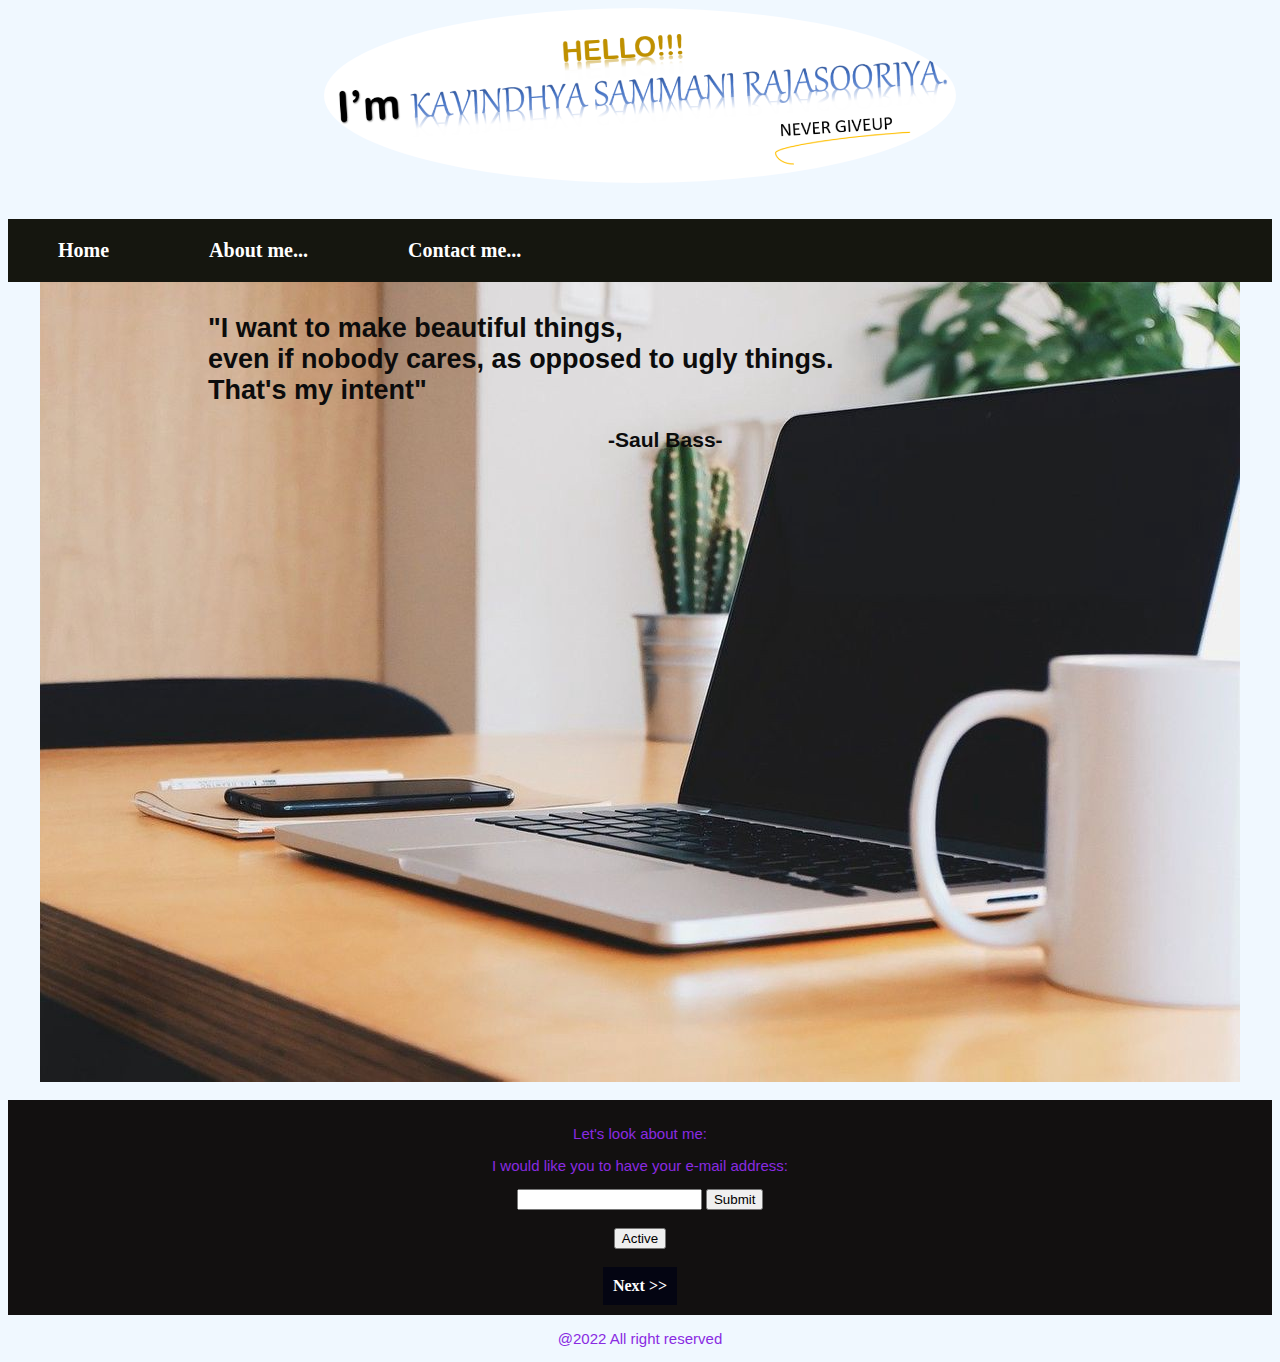
<file: index.html>
<!DOCTYPE html>
<html>
<head>
    <title>Personal website</title>
    <link rel="stylesheet" href="index.css">
    <meta name="viewport" content="width=device-width, initial-scale=1.0">
</head>
<body>

    <script >
        function myFunction() {
        alert("My email address is abc@gmail.com");
        }
        const email = document.getElementById("mail");
        email.addEventListener("input", (event) => {
        if (email.validity.typeMismatch) {
        email.setCustomValidity("I am expecting an e-mail address!");
        email.reportValidity();
        } 
        else {
        email.setCustomValidity("");
        }
        });
    </script>
    
    <img class="first" src="first.png" alt="my profile">
    <br><br>

    <ul>
        <li><a href="index.html">Home</a></li>
        <li><a href="secondpg.html">About me...</a></li>
        <li><a href="thirdpg.html">Contact me...</a></li>
    </ul>

    <div class="container">
        <img src="backgroundimage.jpg" alt="background">
        <div class="topleft"><h2>"I want to make beautiful things,<br> even if nobody cares, as opposed to ugly things. <br>That's my intent"</h2>
            <h3 class="pos_right">-Saul Bass-</h3>
        </div>
    </div>
    <br>

    <div class="footer">

        <p>Let's look about me:</p>

        <div>
            <form>
                <label for="mail">
                    <p>I would like you to have your e-mail address:</p>
                </label>

                <input type="email" id="mail" name="mail" />
                <button>Submit</button>
                <br><br>

                <button onclick="myFunction()">Active</button>
            </form>
        </div>
        <br>

        <div class="center">
            <a href="secondpg.html" class="next">Next >></a>
        </div>

    </div>

    <p>@2022 All right reserved</p>
    
</body>
</html>
</file>
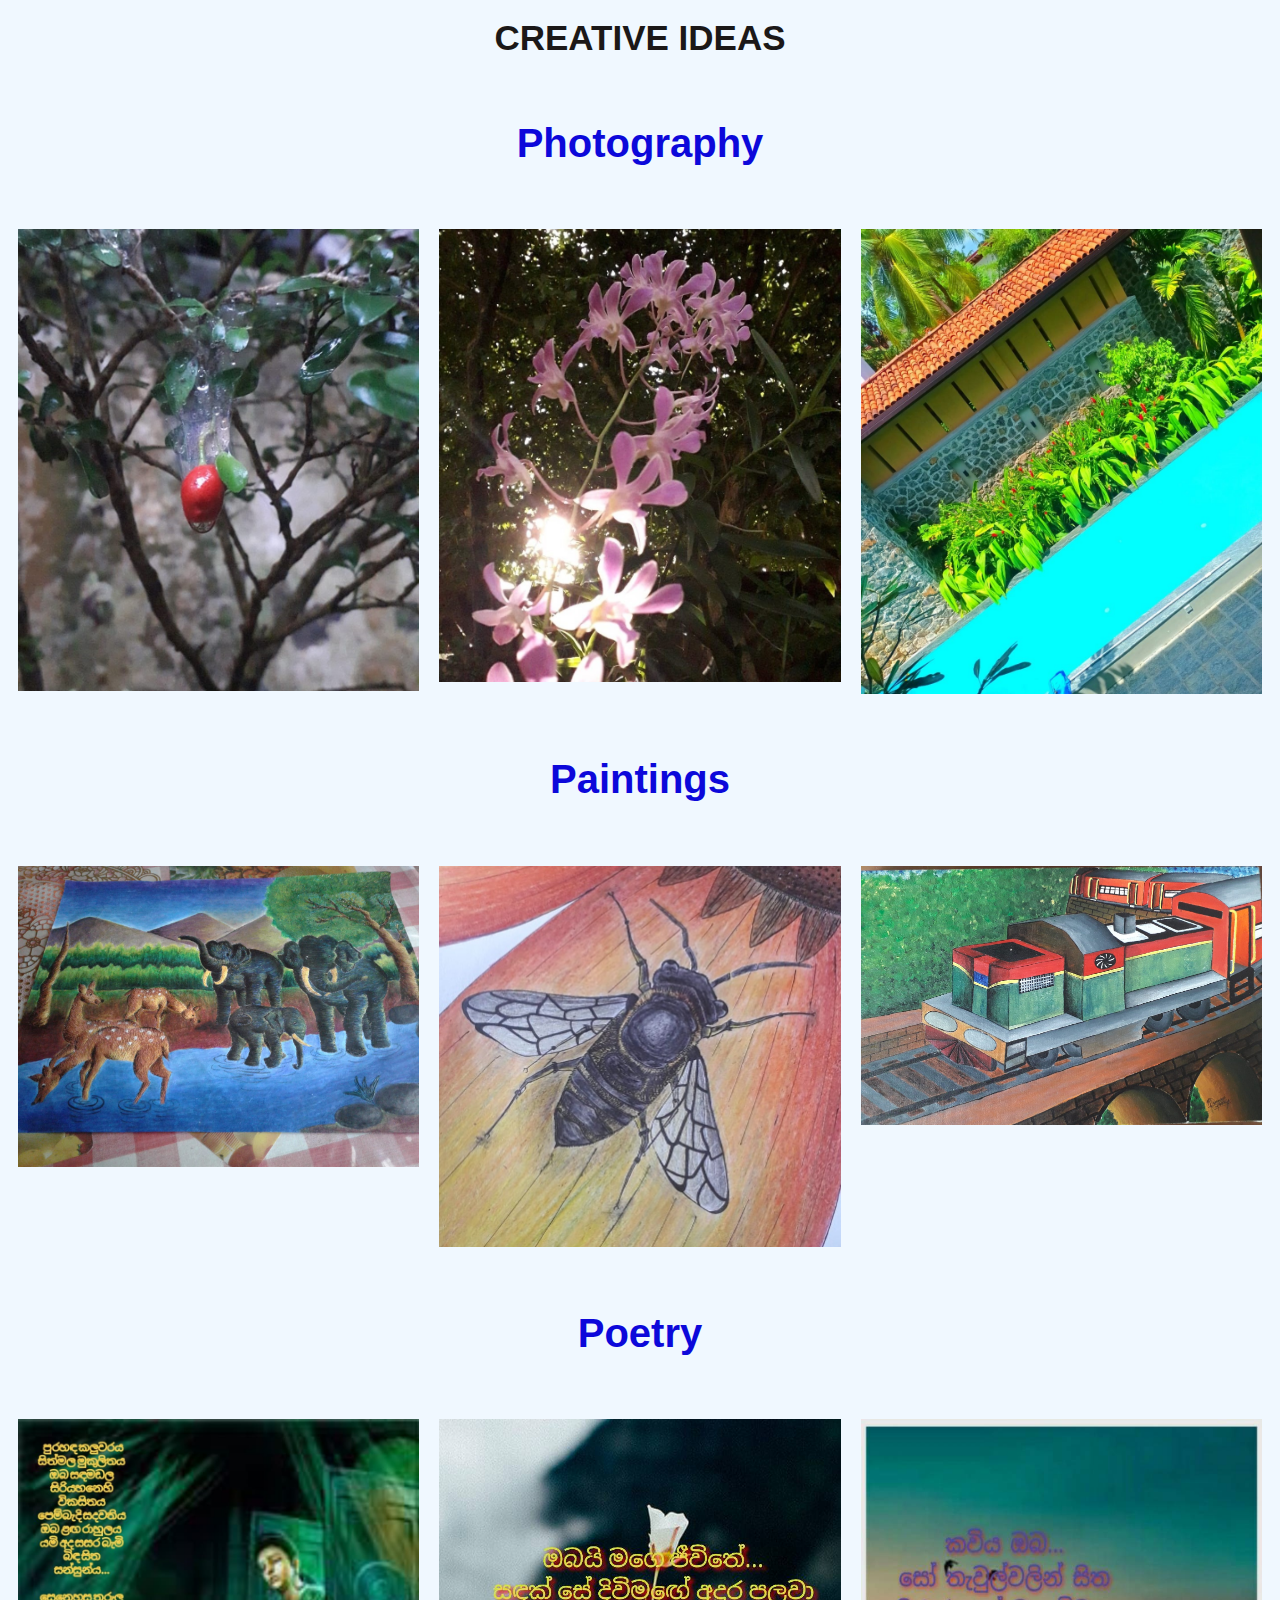
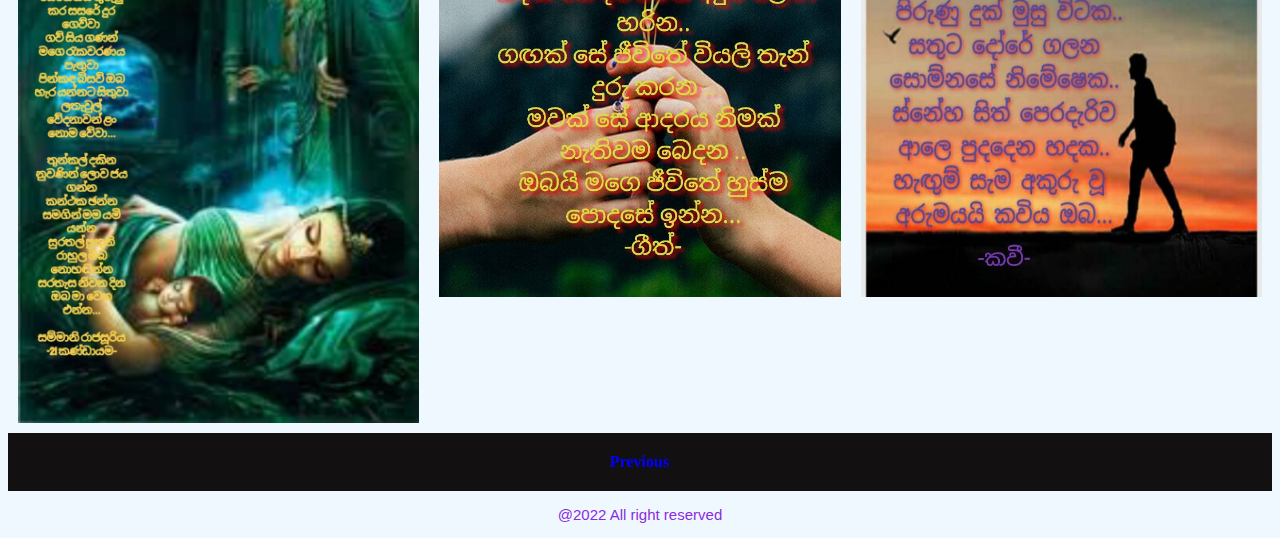
<file: creativity.html>
<!DOCTYPE html>
<html>
<head>
    <title>Creativity</title>
    <link rel="stylesheet" href="index.css">
    <meta name="viewport" content="width=device-width, initial-scale=1.0">
</head>
<body>
    <header>
        CREATIVE IDEAS
    </header>
    
    <h4>Photography</h4>

    <div class="row">

        <div class="column">
          <img src="fruit.jpeg" alt="fruit" class="image">
        </div>
        <div class="column">
          <img src="flower.jpeg" alt="Flower" class="image">
        </div>
        <div class="column">
          <img src="hikkaduwa2.jpeg" alt="Place" class="image">
        </div>
    </div>

    <h4>Paintings</h4>

    <div class="row">
        <div class="column">
            <img src="ele.jpeg" alt="forest" class="image">
        </div>
        <div class="column">
            <img src="bee.jpeg" alt="Bee" class="image">
        </div>
        <div class="column">
            <img src="train.jpeg" alt="Train" class="image">
        </div>
    </div>  

    <h4>Poetry</h4>

    <div class="row">
        <div class="column">
            <img src="kavi1.jpeg" alt="first" class="image" >
        </div>
        <div class="column">
            <img src="kavi2.jpeg" alt="second" class="image">
        </div>
        <div class="column">
            <img src="kavi3.jpeg" alt="third" class="image">
        </div>
    </div> 

    <div class="footer">    
        <div class="center">
            <a href="secondpg.html" class="about_me"> Previous </a>
        </div>
    </div>

    <p>@2022 All right reserved</p>

</body>
</html>
</file>
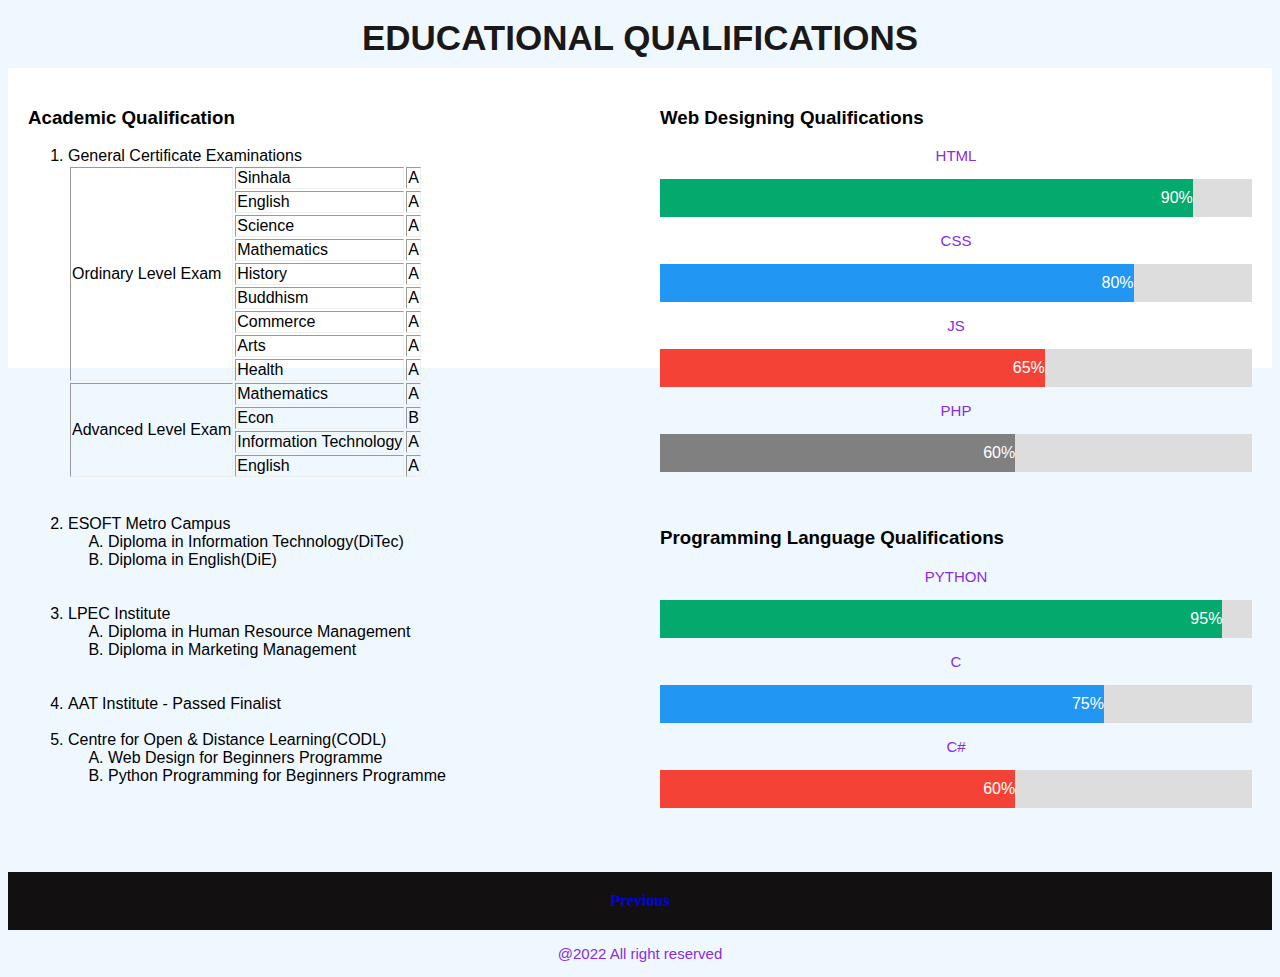
<file: education.html>
<!DOCTYPE html>
<html>
<head>
    <meta name="viewport" content="width=device-width, initial-scale=1.0">
    <link rel="stylesheet" href="index.css">
    <title>Education</title>
</head>

<body>
    <header>
        EDUCATIONAL QUALIFICATIONS
    </header>

    <section>

        <div class="article2">
        <article>

            <h3>Academic Qualification</h3>

            <ol>
                <li>General Certificate Examinations</li>

                <table border="1px">
                    <tr>
                        <td rowspan="9">Ordinary Level Exam</td>
                        <td>Sinhala</td>
                        <td>A</td>
                    </tr>
                    <tr>
                        <td>English</td>
                        <td>A</td>
                    </tr>
                    <tr>
                        <td>Science</td>
                        <td>A</td>
                    </tr>
                    <tr>
                        <td>Mathematics</td>
                        <td>A</td>
                    </tr>
                    <tr>
                        <td>History</td>
                        <td>A</td>
                    </tr>
                    <tr>
                        <td>Buddhism</td>
                        <td>A</td>
                    </tr>
                    <tr>
                        <td>Commerce</td>
                        <td>A</td>
                    </tr>
                    <tr>
                        <td>Arts</td>
                        <td>A</td>
                    </tr>
                    <tr>
                        <td>Health</td>
                        <td>A</td>
                    </tr>
                    <br>
                    <tr>
                        <td rowspan="4">Advanced Level Exam</td>
                        <td>Mathematics</td>
                        <td>A</td>
                    </tr>
                    <tr>
                        <td>Econ</td>
                        <td>B</td>
                    </tr>
                    <tr>
                        <td>Information Technology</td>
                        <td>A</td>
                    </tr>
                    <tr>
                        <td>English</td>
                        <td>A</td>
                    </tr>
                </table>
                <br><br>    

                <li>ESOFT Metro Campus</li><br>
                    <ol type="A">
                        <li>Diploma in Information Technology(DiTec)</li><br>
                        <li>Diploma in English(DiE)</li><br>
                    </ol>
                <br><br>

                <li>LPEC Institute</li><br>
                    <ol type="A">
                        <li>Diploma in Human Resource Management</li><br>
                        <li>Diploma in Marketing Management</li><br>
                    </ol>
                <br><br>

                <li>AAT Institute - Passed Finalist</li>
                <br><br>

                <li>Centre for Open & Distance Learning(CODL) </li><br>
                    <ol type="A">
                        <li>Web Design for Beginners Programme</li><br>
                        <li>Python Programming for Beginners Programme</li><br>
                    </ol>
            </ol>
        
        </article>
        </div>

        <div class="article1">
        <article>

            <h3>Web Designing Qualifications</h3>

                <p>HTML</p>
                <div class="container1">
                    <div class="skills html">90%</div>
                </div>
       
                <p>CSS</p>
                <div class="container1">
                    <div class="skills css">80%</div>
                 </div>
        
                <p>JS</p>
                <div class="container1">
                    <div class="skills js">65%</div>
                </div>
        
                <p>PHP</p>
                <div class="container1">
                    <div class="skills php">60%</div>
                 </div>
            <br><br>

            <h3>Programming Language Qualifications</h3>

                <p>PYTHON</p>
                <div class="container1">
                    <div class="skills python">95%</div>
                </div>
       
                <p>C</p>
                <div class="container1">
                    <div class="skills c">75%</div>
                </div>
        
                <p>C#</p>
                <div class="container1">
                    <div class="skills c1">60%</div>
                </div>
        
        </article>
        </div>
    
    </section> 
    <br><br><br><br><br><br><br><br><br><br><br><br><br><br><br><br><br><br><br><br><br><br><br><br><br><br><br><br>

    <div class="footer">    
        <div class="center">
            <a href="secondpg.html" class="about_me"> Previous </a>
        </div>
    </div>

    <p>@2022 All right reserved</p>
    
</body>
</html>
</file>
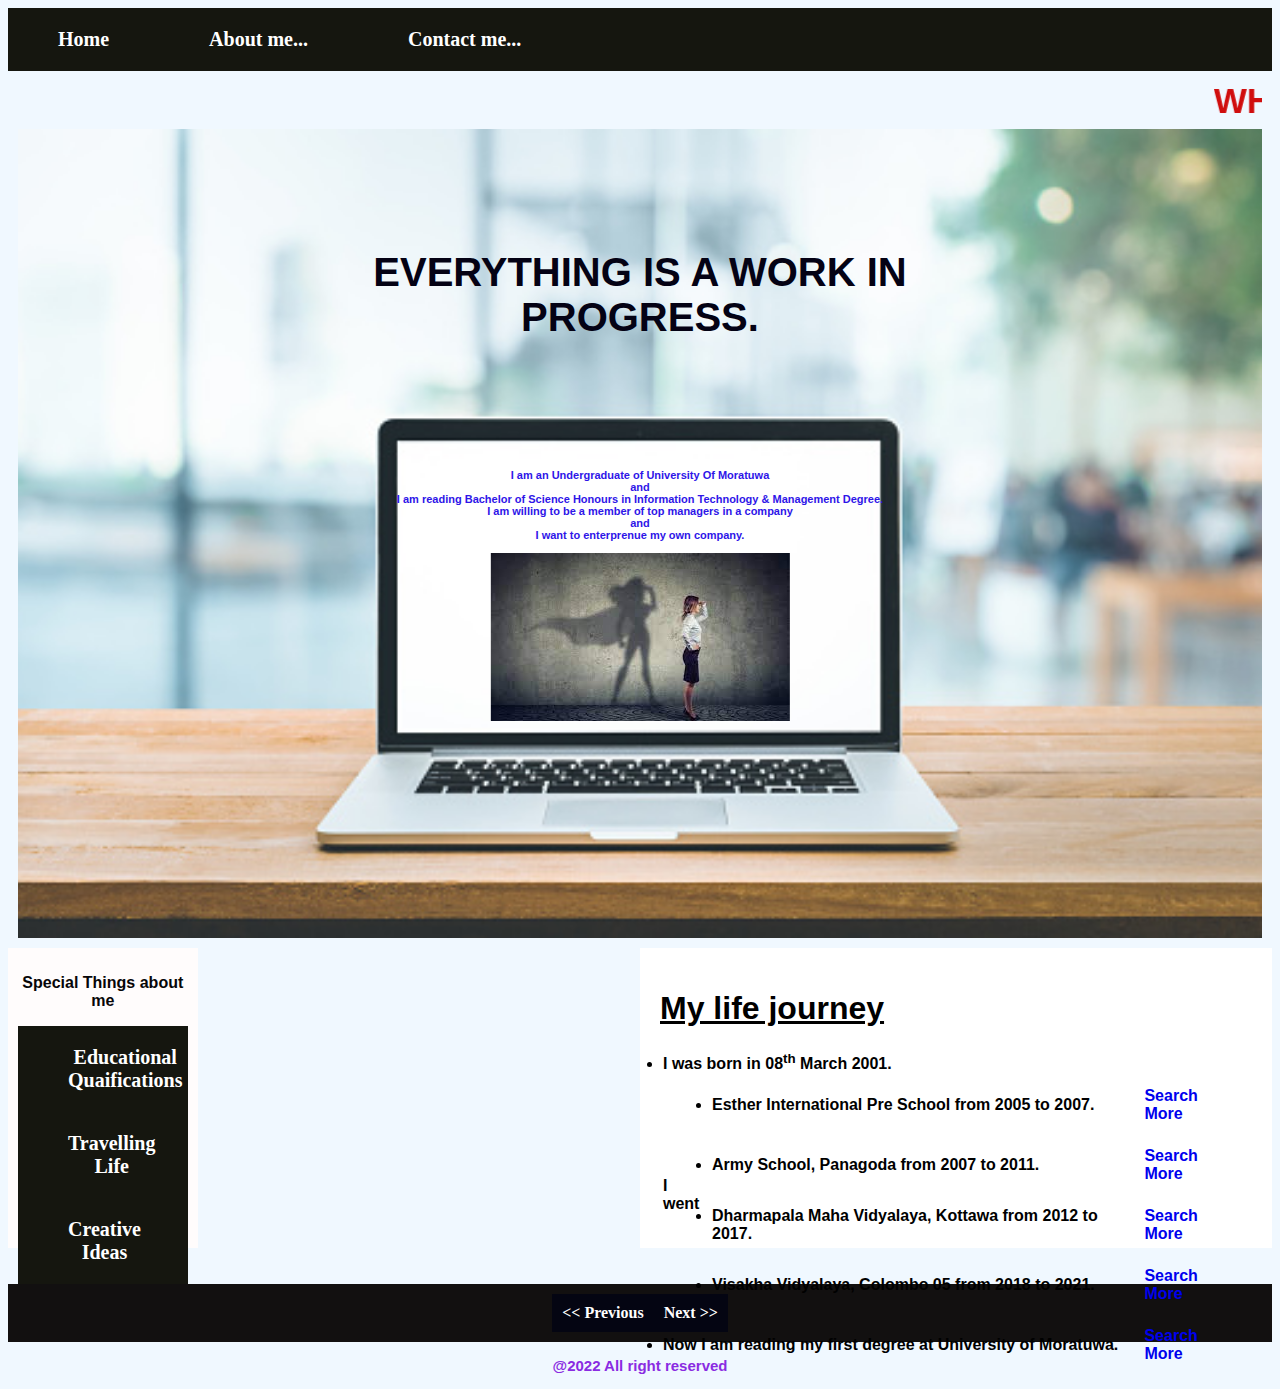
<file: secondpg.html>
<!DOCTYPE html>
<html>
<head>
    <title>Second Page</title>
    <link rel="stylesheet" href="index.css">
    <meta name="viewport" content="width=device-width, initial-scale=1.0">
</head>
<body>

    <ul>
        <li><a href="index.html">Home</a></li>
        <li><a href="secondpg.html">About me...</a></li>
        <li><a href="thirdpg.html">Contact me...</a></li>
    </ul>
    
    <header>
        <div class="container">
          <marquee class="mar">WHO AM I???</marquee>
          <img src="back.jpg" alt="background" width="100%">
            <div class="top">EVERYTHING IS A WORK IN PROGRESS.</div>
            <div class="center1"> I am an Undergraduate of University Of Moratuwa <br>and <br>I am reading Bachelor of Science Honours in Information Technology & Management Degree.<br> I am willing to be a member of top managers in a company <br>and <br>I want to enterprenue my own company.
            <br><br>
            <img class="img1"  src="courage.jfif">
            </div>
        </div>
    </header>
        
    <section>
      <nav>
        <p class="p1">Special Things about me</p> 
        <ul>
          <li><a href="education.html" target="_self">Educational Quaifications</a></li>
          <li><a href="travelling.html" target="_self">Travelling Life</a></li>
          <li><a href="creativity.html" target="_self">Creative Ideas</a></li>
        </ul>
      </nav>
       
      <div class="article1"> 
        <article>

          <h1><b><u>My life journey</u><b></h1>

          <table>

            <ol>

              <tr>
                <td colspan="3">
                  <li>I was born in 08<sup>th</sup> March 2001.</li>
                </td>
              </tr>

              <tr>
                <td rowspan="4"> I went </td>
                <td>
                  <li>Esther International Pre School from 2005 to 2007.</li>
                </td>
                <td>
                  <a href="https://www.facebook.com/estherinternationalschool/">Search More</a>
                </td>
              </tr>

              <tr>
                <td>
                  <li>Army School, Panagoda from 2007 to 2011.</li>
                </td>
                <td>
                  <a href="https://m.facebook.com/Army-School-Panagoda-158745794803009/?ref=page_internal">Search More</a>
                </td>
              </tr>

              <tr>
                <td>
                  <li>Dharmapala Maha Vidyalaya, Kottawa from 2012 to 2017.</li>
                </td>
                <td>
                  <a href="https://en.wikipedia.org/wiki/Kottawa_Dharmapala_Maha_Vidyalaya">Search More</a>
                </td>
              </tr>

              <tr>
                <td>
                  <li>Visakha Vidyalaya, Colombo 05 from 2018 to 2021.</li>
                </td>
                <td>
                  <a href="http://www.visakhav.org/">Search More</a>
                </td>
              </tr>

              <tr>
                <td colspan="2">
                  <li>Now I am reading my first degree at University of Moratuwa.</li>
                </td>
                <td>
                  <a href="http://uom.lk/">Search More</a>
                </td>
              </tr>

            </ol>

          </table>
        
        </article>
      </div>
       
    </section>
    <br><br>

    <div class="footer">    
      <div class="center">
        <a href="index.html" class="next"> << Previous</a>
        <a href="thirdpg.html" class="next">Next >></a>
      </div>
    </div>

    <p>@2022 All right reserved</p>
    
</body>
</html>
</file>
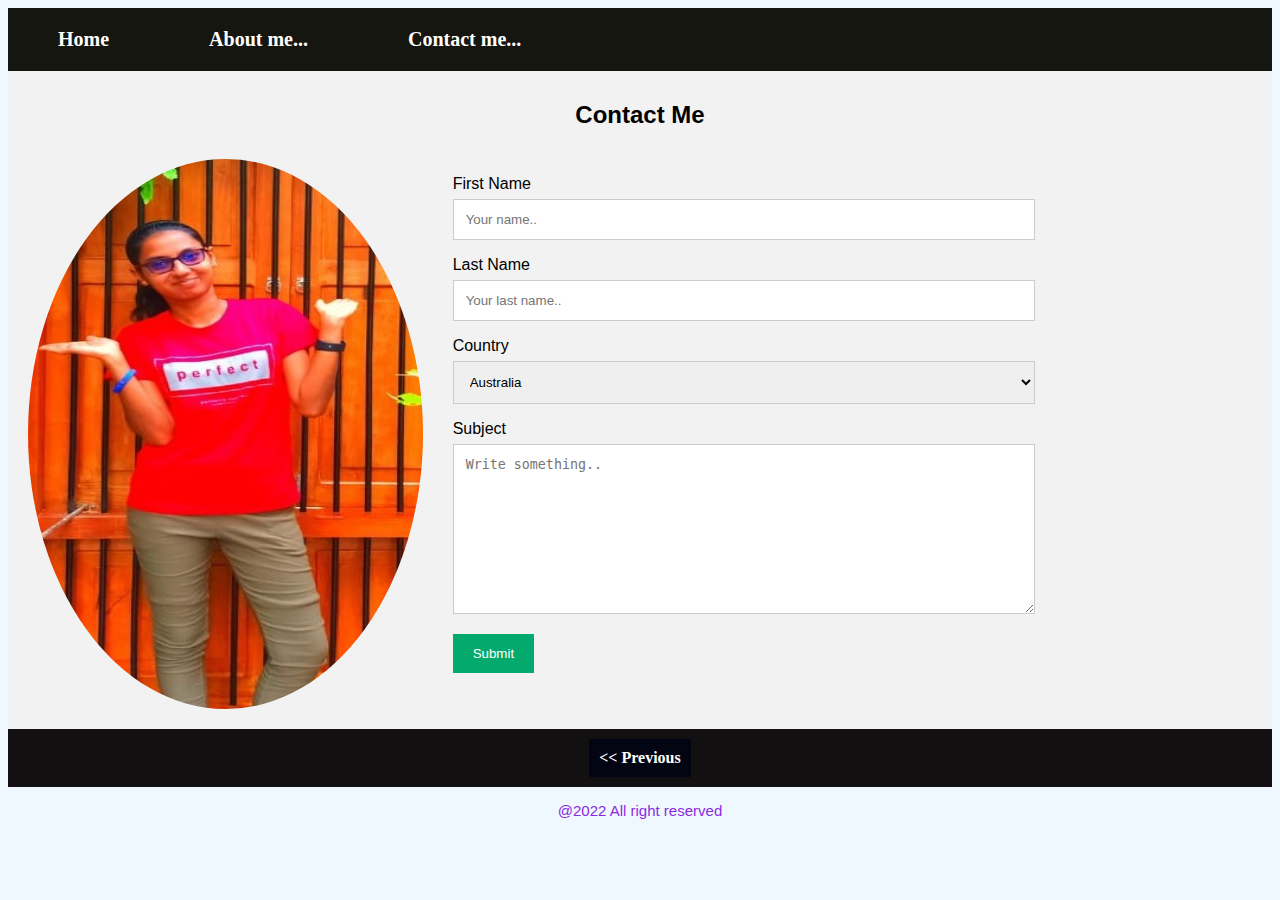
<file: thirdpg.html>
<!DOCTYPE html>
<html>

<head>
    <meta name="viewport" content="width=device-width, initial-scale=1.0">
    <link rel="stylesheet" href="index.css">
</head>

<body>

    <ul>
        <li><a href="index.html">Home</a></li>
        <li><a href="secondpg.html">About me...</a></li>
        <li><a href="thirdpg.html">Contact me...</a></li>
    </ul>


    <div class="container3">
        <div style="text-align:center">
        <h2>Contact Me</h2>
        </div>
    
    <div class="row1">
        <div class="column">
            <img class="my" src="sam.jpeg" style="width:100%">
        </div>

        <div class="column1">
            <form>
                <label for="fname">First Name</label>
                    <input type="text" id="fname" name="firstname" placeholder="Your name.." required>
                <label for="lname">Last Name</label>
                    <input type="text" id="lname" name="lastname" placeholder="Your last name.." required>
                <label for="country">Country</label>
                <select id="country" name="country" required>
                    <option value="australia">Australia</option>
                    <option value="canada">Canada</option>
                    <option value="india">India</option>
                    <option value="srilanka">Sri Lanka</option>
                    <option value="usa">USA</option>
                </select>
                <label for="subject">Subject</label>
                    <textarea id="subject" name="subject" placeholder="Write something.." style="height:170px"></textarea>
                <input type="submit" value="Submit">
            </form>
        </div>

    </div>
    </div>

    <div class="footer">    
        <div class="center">
            <a href="secondpg.html" class="next"> << Previous</a>
        </div>
    </div>

    <p>@2022 All right reserved</p>

</body>
</html>
</file>
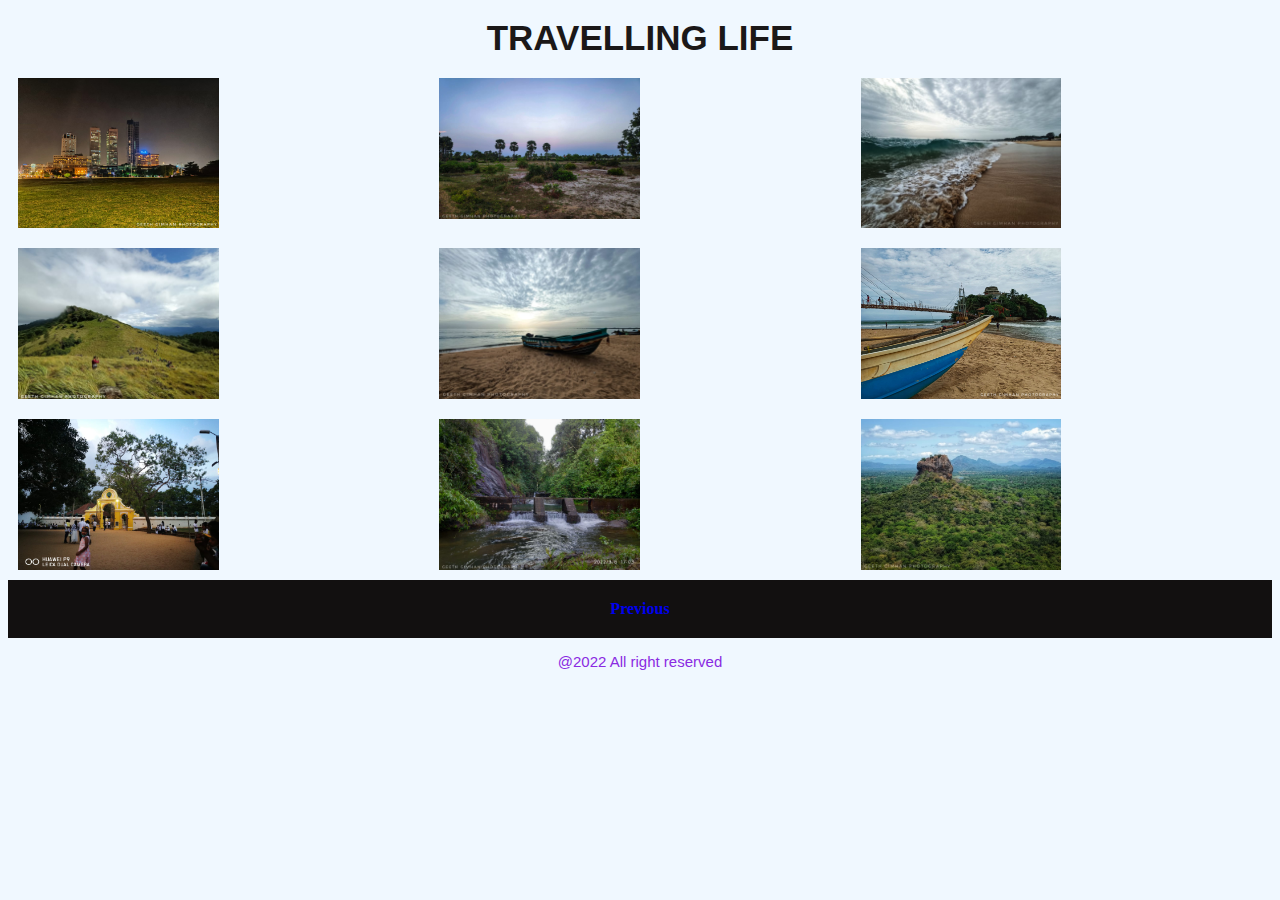
<file: travelling.html>
<!DOCTYPE html>
<html>
<head>
    <title>Travelling</title>
    <link rel="stylesheet" href="index.css">
    <meta name="viewport" content="width=device-width, initial-scale=1.0">
</head>
<body>
    <header>
        TRAVELLING LIFE
    </header>
    
    <div class="row">

        <div class="column">
            <div class="container2">
                <img src="colombo.jpeg" alt="Colombo" class="image" width="100%">
                <div class="overlay">
                    <div class="text">Trip to Colombo</div>
                </div>
            </div>
        </div>

        <div class="column">
            <div class="container2">
                <img src="ampara.jpeg" alt="Ampara" class="image" width="100%">
                <div class="overlay">
                  <div class="text">Trip to Ampara</div>
                </div>
            </div>
        </div>

        <div class="column">
            <div class="container2">
                <img src="galle.jpeg" alt="Galle" class="image" width="100%">
                <div class="overlay">
                  <div class="text">Trip to Galle</div>
                </div>
            </div>
        </div>

        <div class="column">
            <div class="container2">
                <img src="hanthana.jpeg" alt="Hanthana" class="image" width="100%">
                <div class="overlay">
                  <div class="text">Trip to Hanthana</div>
                </div>
            </div>
        </div>

        <div class="column">
            <div class="container2">
                <img src="psikuda.jpeg" alt="Pasikuda" class="image" width="100%">
                <div class="overlay">
                  <div class="text">Trip to Pasikuda</div>
                </div>
            </div>
        </div>

        <div class="column">
            <div class="container2">
                <img src="mathara.jpeg" alt="Mathara" class="image" width="100%">
                <div class="overlay">
                  <div class="text">Trip to Mathara</div>
                </div>
            </div>
        </div>

        <div class="column">
            <div class="container2">
                <img src="katharagama.jpeg" alt="Katharagama" class="image" width="100%">
                <div class="overlay">
                  <div class="text">Trip to Katharagama</div>
                </div>
            </div>
        </div>

        <div class="column">
            <div class="container2">
                <img src="kumariella.jpeg" alt="Kumariella" class="image" width="100%">
                <div class="overlay">
                  <div class="text">Trip to Kumariella</div>
                </div>
            </div>
        </div>

        <div class="column">
            <div class="container2">
                <img src="pidurangala.jpeg" alt="Pidurangala" class="image" width="100%">
                <div class="overlay">
                  <div class="text">Trip to Pidurangala</div>
                </div>
            </div>
        </div>

    </div>

    <div class="footer">    
        <div class="center">
            <a href="secondpg.html" class="about_me"> Previous </a>
        </div>
    </div>

    <p>@2022 All right reserved</p>

</body>
</html>
</file>
<file: index.css>
/*Common Styles*/
ul {
    list-style-type: none;
    margin: 0;
    padding: 0;
    overflow: hidden;
    background-color: rgb(21, 22, 15);
}
  
li {
    float: left;
}
  
li a {
    display: block;
    color: white;
    font-size: 20px;
    font-family: 'Times New Roman', Times, serif;
    font-weight: bold;
    text-align: center;
    padding: 20px 50px;
    text-decoration: none;
}
  
li a:hover {
    background-color: rgb(7, 46, 238);
}

a {
    text-decoration: none;
    display: inline-block;
    padding: 10px 10px;
    align-items: center;
}
  
a:hover {
    background-color: rgb(63, 17, 232);
    color: black;
}
  
.center {
    display: flex;
    justify-content: center;
    align-items: center;
    font-family: 'Times New Roman', Times, serif;
    font-weight: bold;
} 

.footer {
    padding: 10px; 
    text-align: center; 
    background: rgb(18, 16, 16)
}

.next {
    background-color: rgb(4, 5, 18);
    color: white;
}

p{
    color:blueviolet;
    font-size:15px;
    font-family:arial;
    text-align:center;
}

/*First Page*/
.first{
    border-radius: 50%;
    max-width: 100%;
    height: auto;
    display: block;
    margin-left: auto;
    margin-right: auto;
    width: 50%;
}

.container {
    position: relative;
}
  
.topleft {
    position: absolute;
    top: 8px;
    left: 200px;
    font-size: 18px;
    font-family: 'Lucida Sans', 'Lucida Sans Regular', 'Lucida Grande', 'Lucida Sans Unicode', Geneva, Verdana, sans-serif;
    color: rgb(12, 12, 12);
}

h3.pos_right {
    position: relative;
    left:400px;
}

img{
    max-width: 100%;
    height: auto;
    display: block;
    margin-left: auto;
    margin-right: auto;
}

/*Second page*/
.top{
    position: absolute;
    top: 25%;
    left: 50%;
    right:auto;
    transform: translate(-50%, -50%);
    font-size: 40px;
    font-family: Impact, Haettenschweiler, 'Arial Narrow Bold', sans-serif;
    font-weight: bold;
    color: rgb(4, 2, 20);
}

.center1 {
    position: absolute;
    top: 60%;
    left: 50%;
    transform: translate(-50%, -50%);
    font-size: 11px;
    font-family: Verdana, Geneva, Tahoma, sans-serif;
    font-weight: bold;
    color: rgb(46, 21, 232);
}

* {
    box-sizing: border-box;
}
  
header {
    background-color: aliceblue;
    padding: 10px;
    text-align: center;
    font-size: 35px;
    color: rgb(27, 24, 24);
    font-weight: bold;
}
  
nav {
    float:left;
    width: 15%;
    height: 300px;
    background: rgb(255, 252, 252);
    padding: 10px;
}
  
nav ul {
    list-style-type: none;
    padding: 0;
}
  
.article2{
    float: left;
    padding: 20px;
    width: 50%;
    background-color:white;
    height: 300px; 
}

.article1{
    float:right;
    padding: 20px;
    width: 50%;
    background-color:white;
    height: 300px; 
}
  
section::after {
    content: "";
    display: table;
    clear: both;
}
  
@media (max-width: 600px) {
    nav, article {
    width: 100%;
    height: auto;}
}

.img1:hover {
    transform: scaleX(-1);
}

.mar{
    color: rgb(208, 14, 14);
    font-family: 'Trebuchet MS', 'Lucida Sans Unicode', 'Lucida Grande', 'Lucida Sans', Arial, sans-serif;
    font-weight: bold;
    font-style: initial;
}

table{
        border: 1px;
}

* {
    box-sizing:border-box;
}

.container1 {
    width: 100%; 
    background-color: #ddd; 
}
    
.skills {
    text-align: right; 
    padding-top: 10px; 
    padding-bottom: 10px; 
    color: white; 
}
    
.html{
    width: 90%;
    background-color: #04AA6D;
} 
.css {
    width: 80%; 
    background-color: #2196F3;
}        
.js {
    width: 65%; 
    background-color: #f44336;
} 
.php {
    width: 60%; 
    background-color: #808080;
} 
.python{
    width: 95%;
      background-color: #04AA6D;
} 
.c {
    width: 75%; 
    background-color: #2196F3;
}        
.c1 {
    width: 60%; 
    background-color: #f44336;
} 

.container2 {
    position: relative;
    width: 50%;
}
      
.image {
    display: block;
    width: 100%;
    height: 20%;
}
      
.overlay {
    position: absolute;
    bottom: 0;
    left: 0;
    right:0;
    background-color: #0c08da;
    overflow: hidden;
    width: 100%;
    height: 0;
    transition: .5s ease;
}
      
.container2:hover .overlay {
    height: 100%;
}
      
.text {
    white-space: nowrap; 
    color: rgb(246, 236, 236);
    font-size: 20px;
    position: absolute;
    overflow: hidden;
    top: 50%;
    left: 50%;
    transform: translate(-50%, -50%);
    -ms-transform: translate(-50%, -50%);
}

.column {
    float: left;
    width: 33.33%;
    padding: 10px;
}
      
.row::after {
    content: "";
    clear: both;
    display: table;
}

h4{
    font-family: 'Segoe UI', Tahoma, Geneva, Verdana, sans-serif;
    font-weight: bold;
    font-size: 40px;
    color: #0c08da;
    text-align: center;
    text-decoration: solid;
    text-shadow: #2196F3;
}

    /*Third Page*/
body {
    font-family: Arial, Helvetica, sans-serif;
    background-color: aliceblue;
}

input[type=text], select, textarea {
    width: 100%;
    padding: 12px;
    border: 1px solid #ccc;
    margin-top: 6px;
    margin-bottom: 16px;
    resize: vertical;
}
      
input[type=submit] {
    background-color: #04AA6D;
    color: white;
    padding: 12px 20px;
    border: none;
    cursor: pointer;
}
      
input[type=submit]:hover {
    background-color: #45a049;
}
      
.container3 {
    border-radius: 5px;
    background-color: #f2f2f2;
    padding: 10px;
}
      
.column1 {
    float: left;
    width: 50%;
    margin-top: 6px;
    padding: 20px;
}
      
.row1:after {
    content: "";
    display: table;
    clear: both;
}
      
@media screen and (max-width: 600px) {
    .column1, input[type=submit] {
    width: 100%;
    margin-top: 0;
    }
}

.my{
    display: block;
    border-radius: 50%;
    width:40%;
    height:550px;
}

.my:hover {
    transform: scaleX(-1);
}

.center2 {
    margin-left: auto;
    margin-right: auto;
}

.p1{
    color:rgb(7, 6, 8);
    font-size:16px;
    font-family:arial;
    text-align:center;
    font-weight: bold;
}
</file>
